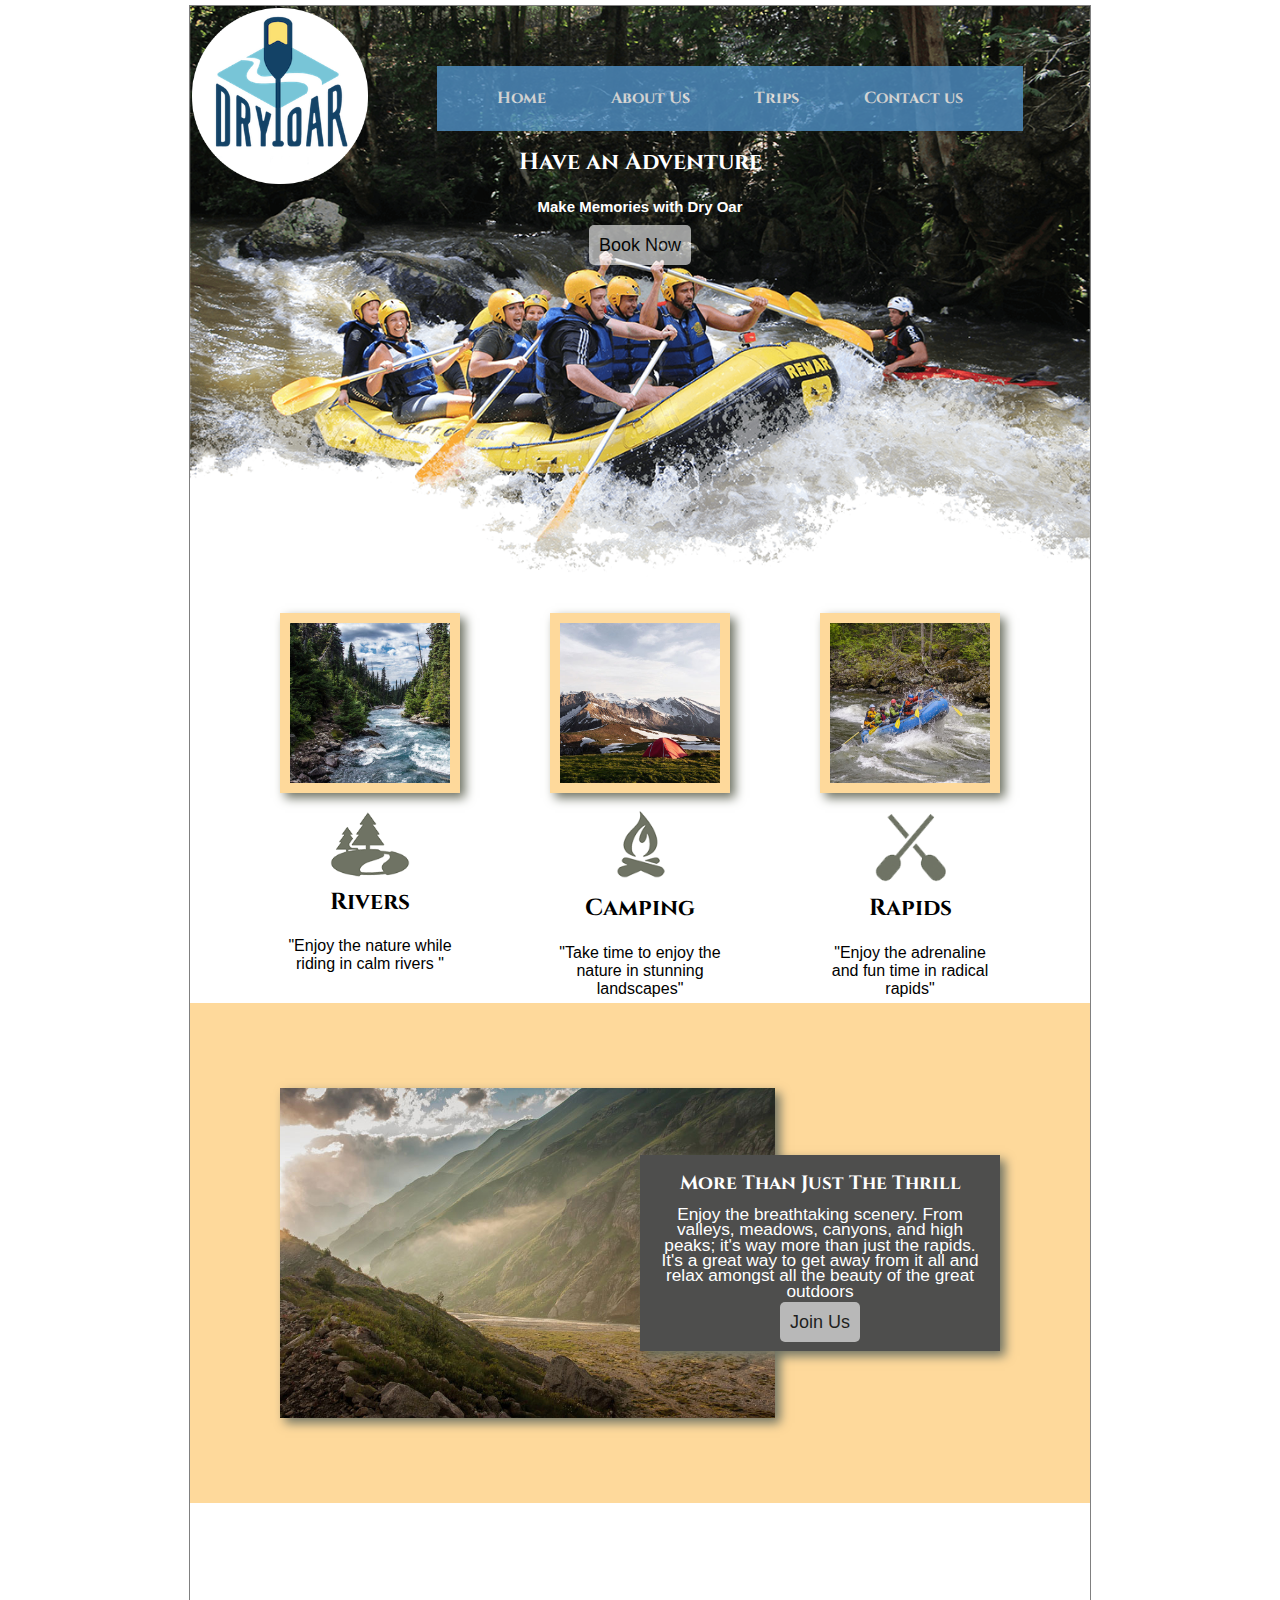
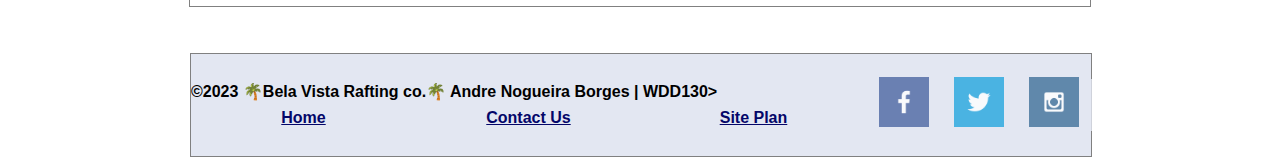
<file: wwr/index.html>
<!DOCTYPE html>
<html lang="en">
<head>
    <meta charset="UTF-8">
    <meta http-equiv="X-UA-Compatible" content="IE=edge">
    <meta name="viewport" content="width=device-width, initial-scale=1.0">
    <title>White Water Rafting co. Website Home page</title>
    <meta name="author" content="Andre Borges">
    <meta name="description" content="Andre Borges WDD130 White Water Rafting Home page">
    <link rel="stylesheet" href="styles/styles.css">
</head>
<body>
    <div id="content">
        <header>
            <a id="Logo-link" href="index.html">
                <img class="logo" src="images/logo.png" alt="Dry Oar Logo">
            </a>
            <nav>
                <a href="index.html">Home</a>
                <a href="about.html" target="_blank">About Us</a>
                <a href="trips.html" target="_blank">Trips</a>
                <a href="contactus.html" target="_blank">Contact us</a>
            </nav>

        </header>
        <div id="hero">
            <div id="hero-box">
                <img id="hero-img" src="images/hero.png" alt="People enjoying white water rafting">
            </div>
            <section id="hero-msg">
                <h1 class="home-title">Have an Adventure</h1>
                <h4>Make Memories with Dry Oar</h4>
                <div class="button-box">
                    <a class="book" href="trips.html">Book Now</a>
                </div>
            </section>

        </div>
        <main class="home-grid">
            <section class="rivers-card">
                <img class="card-img" src="images/rivers.jpg" alt="Rivers in Forest">
                <img class="icon" src="images/river_icon.png" alt="Rivers icon">
                <h2>Rivers</h2>
                <p>"Enjoy the nature while riding in calm rivers "</p>
            </section>
            <section class="camping-card">
                <img class="card-img" src="images/camping.jpg" alt="Tent in Mountains">
                <img class="icon" src="images/fire_icon.png" alt="Fire icon">
                <h2>Camping</h2>
                <p>"Take time to enjoy the nature in stunning landscapes"</p>
            </section>
            <section class="rapids-card">
                <img class="card-img" src="images/rapids.jpg" alt="Rafting Boat">
                <img class="icon" src="images/oars.png" alt="Oars icon">
                <h2>Rapids</h2>
                <p>"Enjoy the adrenaline and fun time in radical rapids"</p>
            </section>
            <div id="background"></div>
            <img class="mountains" src="images/mountains.jpg" alt="Misty Mountains">
            <section class="msg">
                <h2>More Than Just The Thrill</h2>
                <p>Enjoy the breathtaking scenery. From valleys, meadows, canyons, and high peaks; it's way more than just the rapids. It's a great way to get away from it all and relax amongst all the beauty of the great outdoors</p>
                <a class="join" href="contactus.html">Join Us</a>
            </section> 

        </main>
        <footer>
            <p><strong>&copy;2023 🌴Bela Vista Rafting co.🌴 Andre Nogueira Borges | WDD130></strong></p>
            <p id="fl"><a href="index.html"></a> Home </p>
            <p id="fln"><a href="contactus.html"></a> Contact Us </p>
            <p id="flk"><a href="site-plan-rafting.html"></a> Site Plan </p>
            <nav class="sociallinks">
                <a href="https://facebook.com" target="_blank"><img src="images/facebook.png" alt="fb icon"></a>
                <a href="https://twitter.com" target="_blank"><img src="images/twitter.png" alt="twitter icon"></a>
                <a href="https://instagram.com" target="_blank"><img src="images/instagram.png" alt="instagram icon"></a>
            </nav> 
        </footer>
    </div>
    
</body>
</html>
</file>
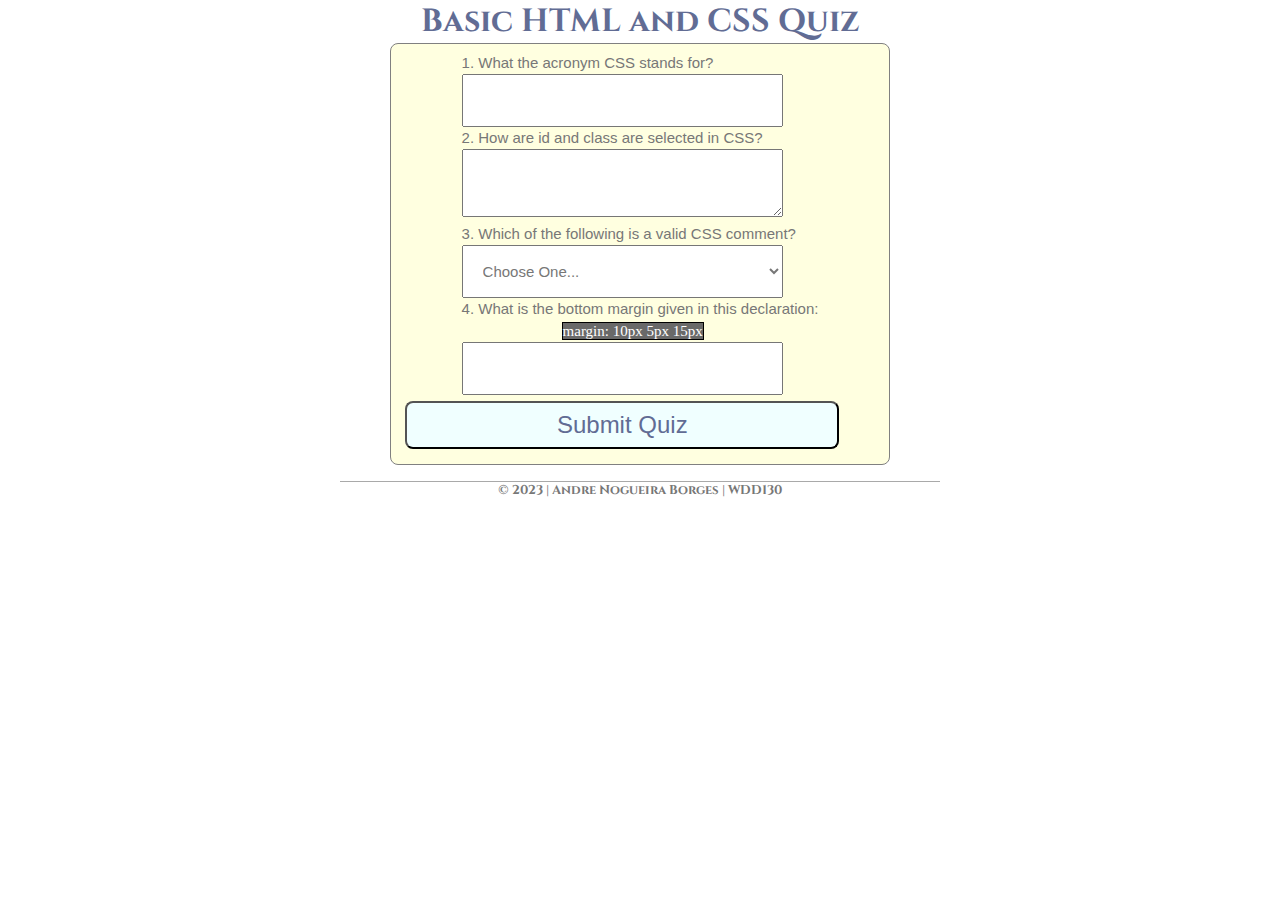
<file: quiz.html>
<!DOCTYPE html>
<html lang="en">
<head>
    <meta charset="UTF-8">
    <meta http-equiv="X-UA-Compatible" content="IE=edge">
    <meta name="viewport" content="width=device-width, initial-scale=1.0">
    <title>WDD130 | Andre Borges | Forms in HTM CSS Quiz</title>
    <meta name="author" content="Andre Nogueira Borges">
    <meta name="description" content="Practice forms in html">
    <link rel="stylesheet" href="styles/quiz.css">
</head>
<body>
    <header>
        <h1>Basic HTML and CSS Quiz</h1>
    </header>
    <main>
        <form>
            <div>
                <label for="q1"><strong>1. </strong>What the acronym CSS stands for?<br><input type="text" id="q1" name="q1"></label><br>     
                <label for="q2"><strong>2. </strong>How are id and class are selected in CSS?<br><textarea id="q2" name="q2"></textarea></label><br>
                <label for="q3"><strong>3. </strong>Which of the following is a valid CSS comment? </label><br>
                    <select id="q3" name="q3">
                        <option value="" selected disabled>Choose One...</option>
                        <option value="a1">comment: </option>
                        <option value="a2">/* */</option>
                        <option value="a3">#</option>
                        <option value="a4">None above</option>
                    </select><br>
                <label for="q4"><strong>4. </strong>What is the bottom margin given in this declaration: <br> <strong id="margin">margin: 10px 5px 15px </strong><br><input type="number" id="q4" name="q4"></label><br> 
             </div>   
        <button type="submit">Submit Quiz</button>
        </form>
    </main>
    <footer>
        <p>&copy; 2023 | Andre Nogueira Borges | WDD130</p>
    </footer>
</body>
</html>
</file>
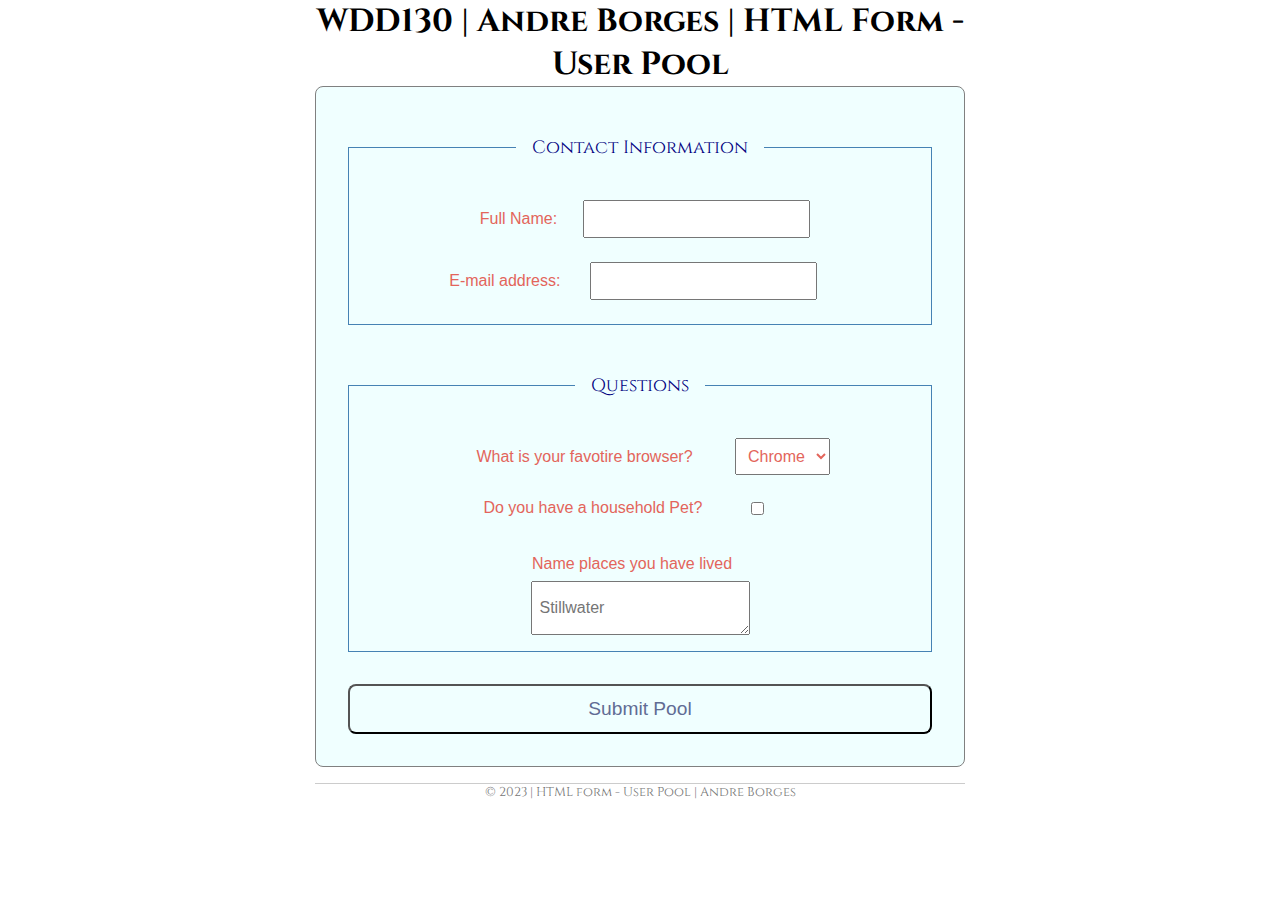
<file: week05/pool-form.html>
<!DOCTYPE html>
<html lang="en-US">
<head>
    <meta charset="UTF-8">
    <meta http-equiv="X-UA-Compatible" content="IE=edge">
    <meta name="viewport" content="width=device-width, initial-scale=1.0">
    <meta name="author" content="Andre Borges">
    <meta name="content" content="Test for forms">
    <link rel="stylesheet" href="styles/pool-form.css">
    <title>WDD130 | HTLML Form | User pool </title>
</head>
<body>
    <header>
        <h1>WDD130 | Andre Borges | HTML Form - User Pool</h1>

    </header>
    <main>
        <form>
            <fieldset>
                <legend>Contact Information</legend>
                <div class="form-item column2">
                    <label for="fname">Full Name: </label>
                    <input type="text" id="fullname" name="fullname">
                </div>
                <div class="form-item column2">
                    <label for="email">E-mail address: </label>
                    <input type="email" id="useremail" name="usermail">
                </div>
            </fieldset>
            <fieldset>
                <legend>Questions</legend>
                <div class="form-item column1">
                    <label for="braswer">What is your favotire browser? </label>
                    <select id="brawser" name="brawser">
                        <option value="chrome">Chrome</option>
                        <option value="firefox">Firefox</option>
                        <option value="safari">Safari</option>
                        <option value="edge">Edge</option>
                        <option value="other">Other</option>
                    </select>
                </div>
                <div class="form-item column1">
                    <label for="pet">Do you have a household Pet?</label>
                    <input type="checkbox" id="pet" name="pet"><br>
                </div>
                <label for="feedback">Name places you have lived</label>
                <textarea id="feedback" name="feedback" placeholder="Stillwater"></textarea>
            </fieldset>
            <button type="submit">Submit Pool</button>
        </form>

    </main>
    <footer>
        <p>&copy; 2023 | HTML form - User Pool | Andre Borges</p>
    </footer>

</body>
</html>
</file>
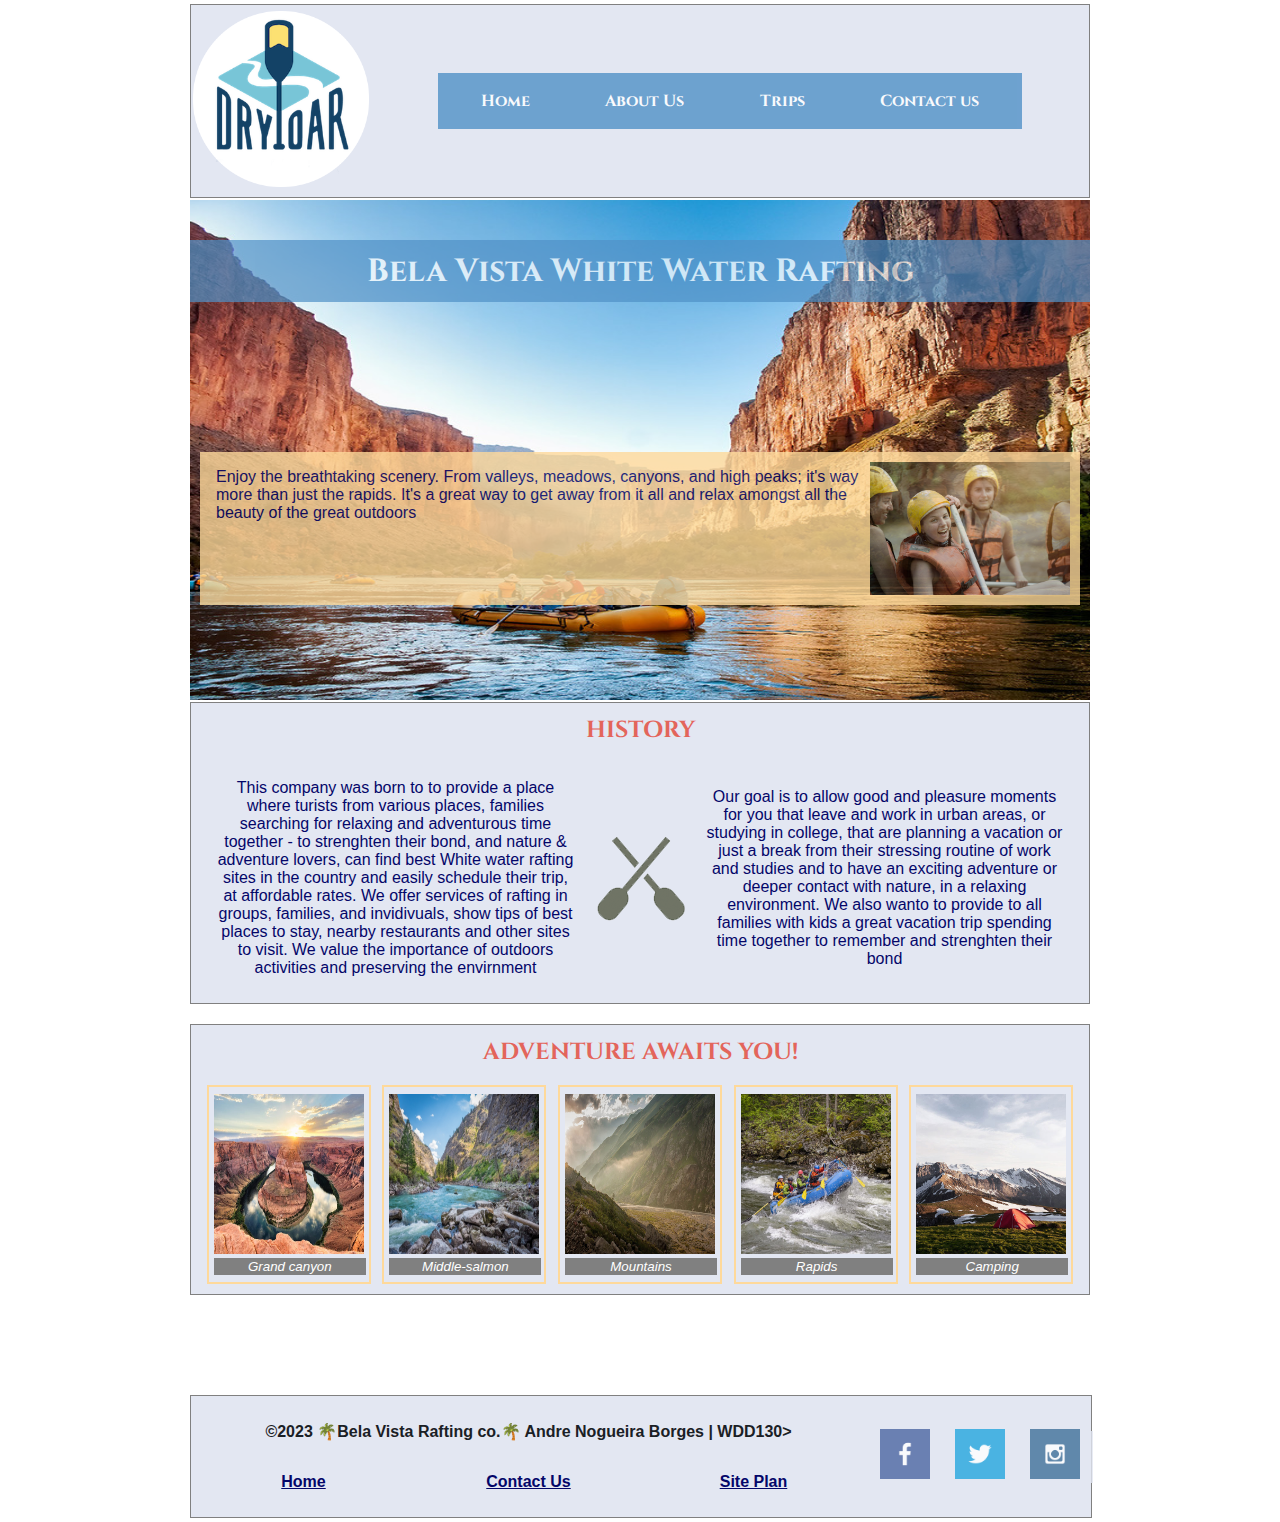
<file: wwr/about.html>
<!DOCTYPE html>
<html lang="en-US">
<head>
    <meta charset="UTF-8">
    <meta http-equiv="X-UA-Compatible" content="IE=edge">
    <meta name="viewport" content="width=device-width, initial-scale=1.0">
    <title>White Water Rafting co. Website About Us page</title>
    <meta name="author" content="Andre Borges">
    <meta name="description" content="Andre Borges WDD130 White Water Rafting About Us page">
    <link rel="stylesheet" href="styles/rafting.css">
</head>
<body>
    <header>
        <a href="index.html"><img class="logo" src="images/logo.png" alt="Rafting Site Logo" width="200"></a>
        <nav>
            <a href="index.html">Home</a>
            <a href="about.html" target="_blank">About Us</a>
            <a href="trips.html" target="_blank">Trips</a>
            <a href="contactus.html" target="_blank">Contact us</a>
        </nav>
    </header>
    <main>
        <div class="hero">
            <img src="images/rafting11_1024.jpg" alt="About Us hero image">
            <h1>Bela Vista White Water Rafting</h1>
            <article>
                <img src="images/happy.png" alt="happy clients">
                <p>Enjoy the breathtaking scenery. From valleys, meadows, canyons, and high peaks; it's way 
                more than just the rapids. It's a great way to get away from it all and relax amongst all 
                the beauty of the great outdoors</p>
            </article>
        </div>
        <section class="history">
            <h2>HISTORY</h2>
            <img src="images/oars.png" alt="oars">
            <p>This company was born to to provide a place where turists from various places, families searching
            for relaxing and adventurous time together - to strenghten their bond, and nature & adventure 
            lovers, can find best White water rafting sites in the country and easily schedule their trip, 
            at affordable rates. We offer services of rafting in groups, families, and invidivuals, 
            show tips of best places to stay, nearby restaurants and other sites to visit. We value the 
            importance of outdoors activities and preserving the envirnment</p>
            <p>Our goal is to allow good and pleasure moments for you that leave and work in urban 
            areas, or studying in college, that are planning a vacation or just a break from their stressing 
            routine of work and studies and to have an exciting adventure or deeper contact with nature, in a 
            relaxing environment. We also wanto to provide to all families with kids a great vacation trip 
            spending time together to remember and strenghten their bond</p>
        </section>
        <section class="adventure">
            <h2>ADVENTURE AWAITS YOU!</h2>
            <figure><img src="images/grand-canyon-1.jpg" alt="grand canyon"><figcaption>Grand canyon</figcaption></figure>
            <figure><img src="images/middle-salmon.jpg" alt="middle-salmon image"><figcaption>Middle-salmon</figcaption></figure>
            <figure><img src="images/mountains.jpg" alt="countains image"><figcaption>Mountains</figcaption></figure>
            <figure><img src="images/rapids.jpg" alt="rapid image"><figcaption>Rapids</figcaption></figure>
            <figure><img src="images/camping.jpg" alt="camping image"><figcaption>Camping</figcaption></figure>
        </section>
    </main>
    <footer>
        <p><strong>&copy;2023 🌴Bela Vista Rafting co.🌴 Andre Nogueira Borges | WDD130></strong></p>
        <p id="fl"><a href="index.html"></a> Home </p>
        <p id="fln"><a href="contactus.html"></a> Contact Us </p>
        <p id="flk"><a href="site-plan-rafting.html"></a> Site Plan </p>
        <nav class="sociallinks">
            <a href="https://facebook.com" target="_blank"><img src="images/facebook.png" alt="fb icon"></a>
            <a href="https://twitter.com" target="_blank"><img src="images/twitter.png" alt="twitter icon"></a>
            <a href="https://instagram.com" target="_blank"><img src="images/instagram.png" alt="instagram icon"></a>
        </nav> 
    </footer>
</body>
</html>
</file>
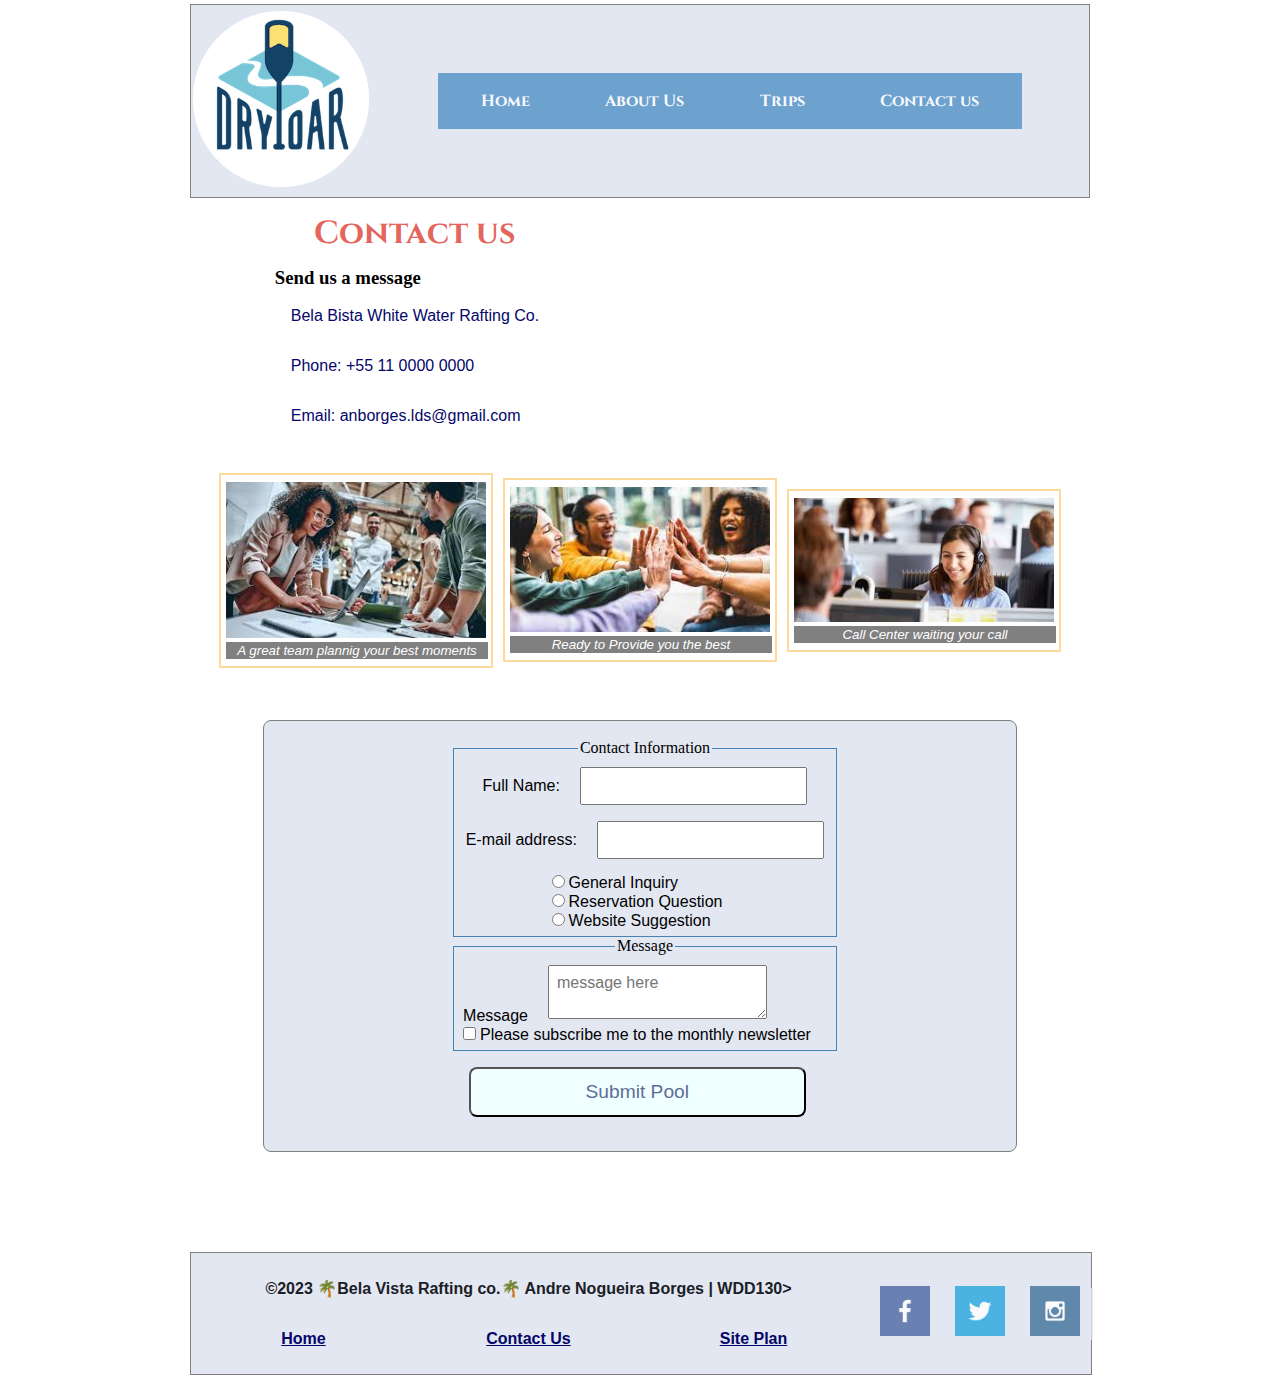
<file: wwr/contactus.html>
<!DOCTYPE html>
<html lang="en-US">
<head>
    <meta charset="UTF-8">
    <meta http-equiv="X-UA-Compatible" content="IE=edge">
    <meta name="viewport" content="width=device-width, initial-scale=1.0">
    <title>White Water Rafting co. Website Contact Us page</title>
    <meta name="author" content="Andre Borges">
    <meta name="description" content="Andre Borges WDD130 White Water Rafting Contact Us page">
    <link rel="stylesheet" href="styles/rafting.css">
</head>
<body>
    <header>
        <a href="index.html"><img class="logo" src="images/logo.png" alt="Rafting Site Logo" width="200"></a>
        <nav>
            <a href="index.html">Home</a>
            <a href="about.html" target="_blank">About Us</a>
            <a href="trips.html" target="_blank">Trips</a>
            <a href="contactus.html" target="_blank">Contact us</a>
        </nav>
    </header>
    <main class="contact">
        <div class="info">
            <h1>Contact us</h1>
            <h3>Send us a message</h3>
            <p>Bela Bista White Water Rafting Co.</p>
            <p>Phone: +55 11 0000 0000</p>
            <p>Email: anborges.lds@gmail.com</p>
        </div>
        <div class="map">
            <iframe src="https://www.google.com/maps/embed?pb=!1m18!1m12!1m3!1d29552.12308809067!2d-47.902331671472936!3d-22.201521570681443!2m3!1f0!2f0!3f0!3m2!1i1024!2i768!4f13.1!3m3!1m2!1s0x94c778394a178123%3A0xb26b81c1779f792c!2sBrotas%20-%20SP%2C%2017380-000!5e0!3m2!1spt-BR!2sbr!4v1684622603519!5m2!1spt-BR!2sbr" width="600" height="450" style="border:0;" allowfullscreen="" loading="lazy" referrerpolicy="no-referrer-when-downgrade"></iframe>
        </div>
        <div class="employee">
            <figure><img src="images/about-happy.jpg" alt="happy1"><figcaption>A great team plannig your best moments</figcaption></figure>
            <figure><img src="images/he1.jpg" alt="happy2"><figcaption></Canvas>Ready to Provide you the best</figcaption></figure>
            <figure><img src="images/he2.jpg" alt="happy3"><figcaption>Call Center waiting your call</figcaption></figure>
        </div>
        <div class="form">
            <form>
                <fieldset>
                    <legend>Contact Information</legend>
                    <div class="form-item column2">
                        <label for="fname">Full Name: </label>
                        <input type="text" id="fullname" name="fullname">
                    </div>
                    <div class="form-item column2">
                        <label for="email">E-mail address: </label>
                        <input type="email" id="useremail" name="usermail">
                    </div>
                    <div class="radio">
                        <input type="radio" id="inquiry" name="purpose" value="inquiry">
                        <label for="html">General Inquiry</label><br>
                        <input type="radio" id="question" name="purpose" value="question">
                        <label for="css">Reservation Question</label><br>
                        <input type="radio" id="suggestion" name="purpose" value="suggestion">
                        <label for="javascript">Website Suggestion</label>
                    </div>
                </fieldset>
                <fieldset>
                    <legend>Message</legend>
                    <div class="message">
                        <label for="feedback">Message</label>
                        <textarea id="feedback" name="feedback" placeholder="message here"></textarea><br>
                        <input type="checkbox" id="subscribe" name="subscribe">
                        <label for="pet">Please subscribe me to the monthly newsletter</label><br>
                    </div>
                </fieldset>
                <button type="submit">Submit Pool</button>
            </form>
            </form>
        </div>
    </main>
    <footer>
        <p><strong>&copy;2023 🌴Bela Vista Rafting co.🌴 Andre Nogueira Borges | WDD130></strong></p>
        <p id="fl"><a href="index.html"></a> Home </p>
        <p id="fln"><a href="contactus.html"></a> Contact Us </p>
        <p id="flk"><a href="site-plan-rafting.html"></a> Site Plan </p>
        <nav class="sociallinks">
            <a href="https://facebook.com" target="_blank"><img src="images/facebook.png" alt="fb icon"></a>
            <a href="https://twitter.com" target="_blank"><img src="images/twitter.png" alt="twitter icon"></a>
            <a href="https://instagram.com" target="_blank"><img src="images/instagram.png" alt="instagram icon"></a>
        </nav> 
    </footer>
</body>
</html>
</file>
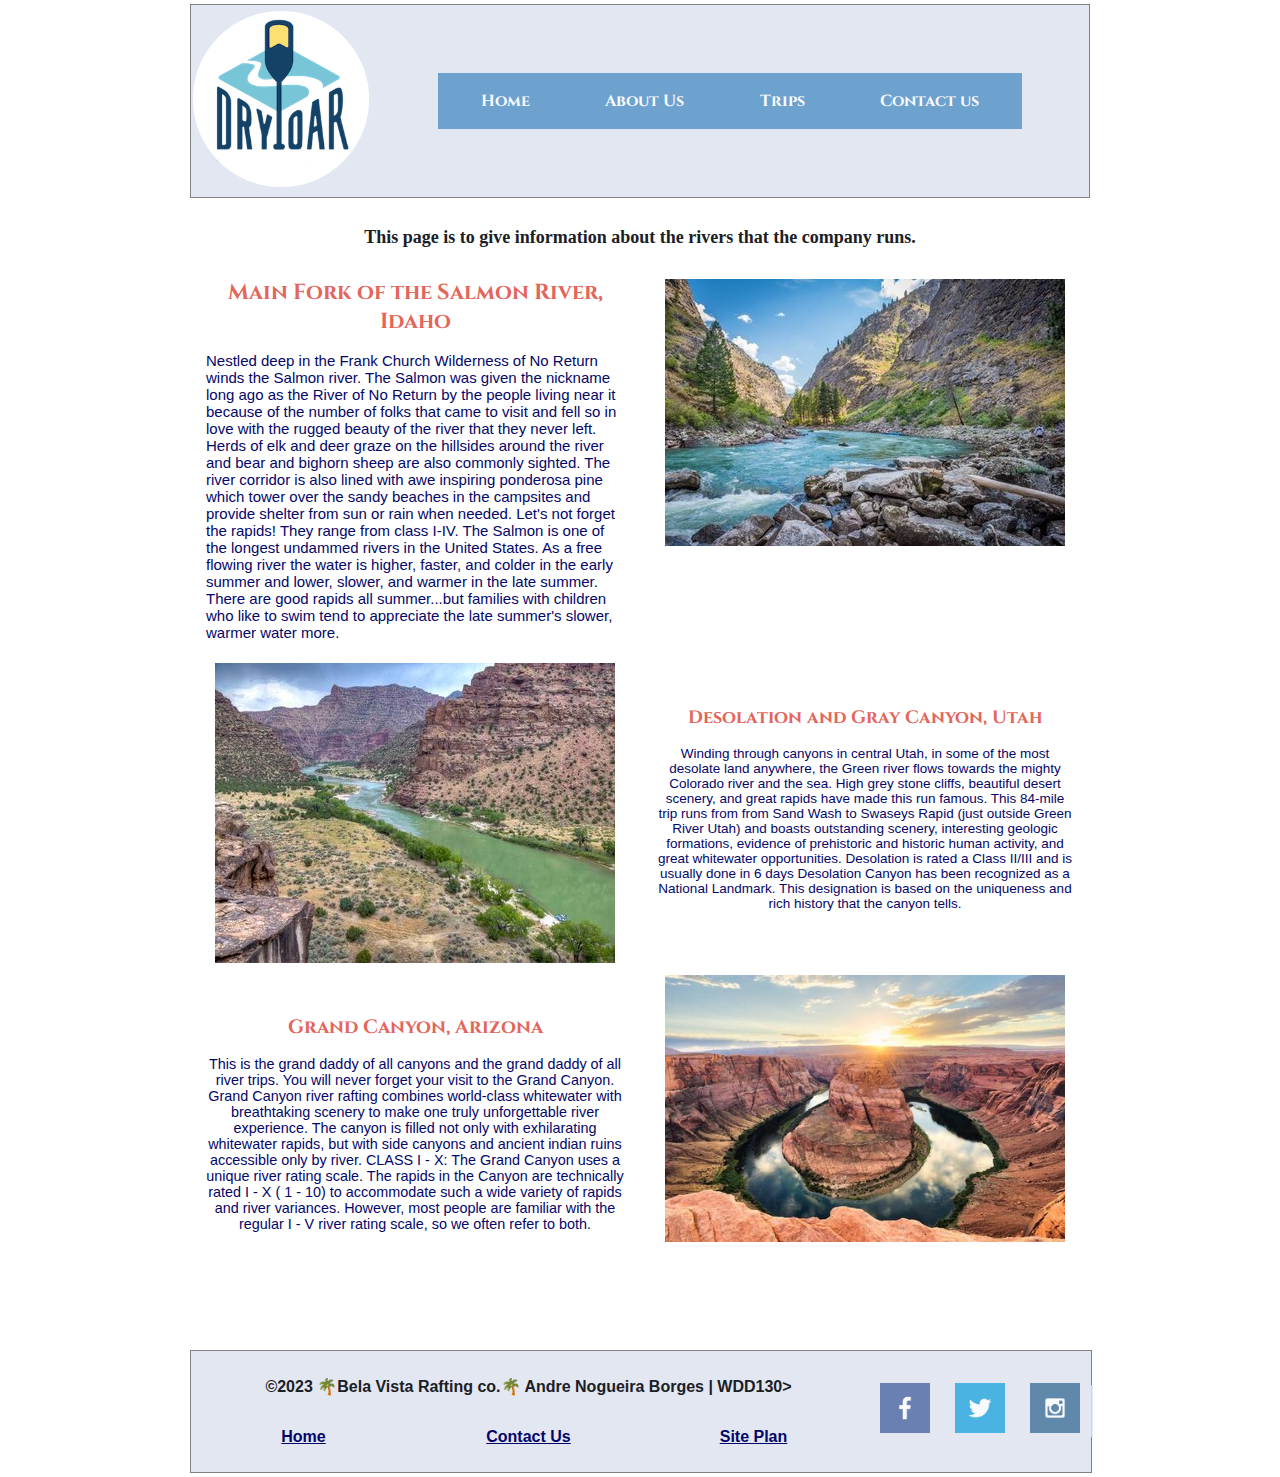
<file: wwr/trips.html>
<!DOCTYPE html>
<html lang="en-US">
<head>
    <meta charset="UTF-8">
    <meta http-equiv="X-UA-Compatible" content="IE=edge">
    <meta name="viewport" content="width=device-width, initial-scale=1.0">
    <title>White Water Rafting co. Website Trips page</title>
    <meta name="author" content="Andre Borges">
    <meta name="description" content="Andre Borges WDD130 White Water Rafting Trips page">
    <link rel="stylesheet" href="styles/rafting.css">
</head>
<body>
    <header>
        <a id="Logo-link" href="index.html">
            <img class="logo" src="images/logo.png" alt="Dry Oar Logo">
        </a>
        <nav>
            <a href="index.html">Home</a>
            <a href="about.html" target="_blank">About Us</a>
            <a href="trips.html" target="_blank">Trips</a>
            <a href="contactus.html" target="_blank">Contact us</a>
        </nav>
    </header>
    <main class="river-grid">
        <h4 id="river-page"> This page is to give information about the rivers that the company runs.</h4>
        
        <section class="salmon-img"> 
            <img src="images/rsz_1middle-salmon.jpg" alt="Salmon River image">
        </section>
        <section class="salmon-t">
            <h2 id="h"> Main Fork of the Salmon River, Idaho </h2>
            <p id="p"> Nestled deep in the Frank Church Wilderness of No Return winds the Salmon river. The Salmon was given the nickname long ago as the River of No Return by the people living near it because of the number of folks that came to visit and fell so in love with the rugged beauty of the river that they never left.
                Herds of elk and deer graze on the hillsides around the river and bear and bighorn sheep are also commonly sighted. The river corridor is also lined with awe inspiring ponderosa pine which tower over the sandy beaches in the campsites and provide shelter from sun or rain when needed.
                Let's not forget the rapids! They range from class I-IV. The Salmon is one of the longest undammed rivers in the United States. As a free flowing river the water is higher, faster, and colder in the early summer and lower, slower, and warmer in the late summer. There are good rapids all summer...but families with children who like to swim tend to appreciate the late summer's slower, warmer water more.</p>          
        </section>
        
        <section class="gray-ca">
            <img class="gray-img" src="images/rsz_gray.jpg" alt="Gray Canyon image">
        </section>
        <section class="gray-t">
            <h2 class="h"> Desolation and Gray Canyon, Utah </h2>
            <p class="p">Winding through canyons in central Utah, in some of the most desolate land anywhere, the Green river flows towards the mighty Colorado river and the sea. High grey stone cliffs, beautiful desert scenery, and great rapids have made this run famous. This 84-mile trip runs from from Sand Wash to Swaseys Rapid (just outside Green River Utah) and boasts outstanding scenery, interesting geologic formations, evidence of prehistoric and historic human activity, and great whitewater opportunities.
                Desolation is rated a Class II/III and is usually done in 6 days
                Desolation Canyon has been recognized as a National Landmark.  This designation is based on the uniqueness and rich history that the canyon tells.</p>
       
        </section>
        <section class="grand-ca">
            <img class="grand-img" src="images/rsz_1grand-canyon-1.jpg" alt="Grand Canyon image" width="400">
        </section>
        <section class="grand-t">
            <h2 class="h"> Grand Canyon, Arizona </h2>
            <p class="p">This is the grand daddy of all canyons and the grand daddy of all river trips. You will never forget your visit to the Grand Canyon.
                Grand Canyon river rafting combines world-class whitewater with breathtaking scenery to make one truly unforgettable river experience. The canyon is filled not only with exhilarating whitewater rapids, but with side canyons and ancient indian ruins accessible only by river.
                CLASS I - X: The Grand Canyon uses a unique river rating scale. The rapids in the Canyon are technically rated I - X ( 1 - 10) to accommodate such a wide variety of rapids and river variances. However, most people are familiar with the regular I - V river rating scale, so we often refer to both.</p>
      
        </section>
        
    </main>
    <footer>
        <p><strong>&copy;2023 🌴Bela Vista Rafting co.🌴 Andre Nogueira Borges | WDD130></strong></p>
        <p id="fl"><a href="index.html"></a> Home </p>
        <p id="fln"><a href="contactus.html"></a> Contact Us </p>
        <p id="flk"><a href="site-plan-rafting.html"></a> Site Plan </p>
        <nav class="sociallinks">
            <a href="https://facebook.com" target="_blank"><img src="images/facebook.png" alt="fb icon"></a>
            <a href="https://twitter.com" target="_blank"><img src="images/twitter.png" alt="twitter icon"></a>
            <a href="https://instagram.com" target="_blank"><img src="images/instagram.png" alt="instagram icon"></a>
        </nav> 
    </footer>    
</body>
</html>
</file>
<file: wwr/styles/styles.css>
@import url('https://fonts.googleapis.com/css2?family=Cinzel:wght@400;500&display=swap');


#content {
    max-width: 900px; border: 1px solid gray;
    max-height: 1600px; margin: 5px auto;
}
header {
    display: grid;
    grid-template-columns: 180px auto;
}
nav {
    display: flex; justify-content: space-evenly; align-items: center; justify-self: center; align-self: center;
    background-color: #5091C7;
    padding: 5px; font-weight:bold; width:80%; opacity: 0.8; height: 55px;
}
nav a {
    color: white; text-decoration: none; padding:10px; font-family: Cinzel, Helvetica, sans-serif;

}
.logo {
    width: 100%;
}
#logo-link {
    padding-top: 5px; justify-self: center; align-self: center;
}
nav a:hover {
    background-color: #5091C7;
    color: #040669;
}
#hero {
    display: grid;
    grid-template-columns: 1fr 3fr 1fr;
    margin-top: -185px;
}
#hero-box {
    grid-column: 1/4;
    grid-row: 1/3;
    z-index: -1;
}
#hero-msg {
    grid-column: 2/3;
    grid-row: 1/2;
    margin-top: 140px; padding: 0;
}
#hero-msg h4 {
    color: white; font-size: 15px; padding: 1px;
}
#hero-img {
    width: 100%;
}
#hero-msg h1, #hero-msg h4 {
    text-align: center;
    color: white; padding: 0px;
}
.home-grid {
    display: grid;
    grid-template-columns: repeat(10, 1fr);
}
.card-img, .mountains {
    width: 100%;
}
.rivers-card {
    grid-column: 2/4;
    grid-row: 2/3;
}
.camping-card {
    grid-column: 5/7;
    grid-row: 2/3;
}
.rapids-card {
    grid-column: 8/10;
    grid-row: 2/3;
}
.home-title, h2 {
    font-family: Cinzel, serif;
    font-size: 1.45em;
    margin-top: 1px; padding: 0px;
}
.mountains {
    width: 100%;
    grid-column: 2/7;
    grid-row: 5/8;
    box-shadow: 5px 5px 10px #6f7364;
}
.rivers-card, .camping-card, .rapids-card {
    margin: 5px auto;
} 
.button-box {
    text-align: center;
}
main section {
    text-align: center;
}
main section img {
    box-sizing: border-box;
}
#background {
    height: 500px;
    background-color: #FED99B;
    grid-column: 1/11;
    grid-row: 4/9;
}
.mountains{
    width: 110%;
}
body {
    font-family: Verdana, Helvetica, sans-serif;
    Margin: 0;
    padding: 0;
}
p {
    margin: 0;
}
.book, .join {
    background-color: rgb(255, 255, 255); opacity: .6;
    color: black;
    text-decoration: none;
    padding: 10px 10px;
    margin-top: 20px;
    font-size: 18px;
    border-radius: 5px;

}
.book:hover, .join:hover {
    background-color: #5091C7;
    color:rgb(255, 255, 255);
}
.msg {
    background-color:#4e4e4d;
    font-size: 1.2em;
    border:#1a2025;
    line-height: .8em;
    padding: 20px;
    grid-column: 6/10;
    grid-row: 6/7;
    box-shadow: 5px 5px 10px #6f7364;
}
.icon {
    padding-top: 10px;
}
.home-title {
    color: black;
}
h4 {
    color:#1a2025;
}
.msg h2 {
    font-family: Cinzel, serif;
    color: white;
    font-size: 1em;
}
.msg p {
    color: white;
    font-size: .9em;
    padding-bottom: 15px;
}
footer {
    display: grid;  margin-top: 150px; align-items: center; padding: 25px 0px 25px;
    grid-template-columns: 1fr 1fr 1fr 1fr; width: 100%;
    background-color: #E3E7F2; border: 1px solid gray;
}
footer p{grid-area: 1/1/2/4;}
#fl{grid-area: 2/1/3/2; text-align: center; font-weight: bold; text-decoration: underline;color:#040669}
#fln{grid-area: 2/2/3/3; text-align: center; font-weight: bold; text-decoration: underline;color:#040669}
#flk{grid-area: 2/3/3/4; text-align: center; font-weight: bold; text-decoration: underline;color:#040669}
.sociallinks {
    display: flex; justify-content:space-around; grid-area: 1/4/3/5;
    background-color: #E3E7F2;
    padding: 1px; width:100%; opacity: 0.8; max-height: 50px;
}
.sociallinks a {
    padding: 1px;background-color: #E3E7F2; border:none;
}
.sociallinks img {
    width: 50px; max-height: 50px;
}
.icon {
    width: 80px;
}
.card-img {
    border: 10px solid #FED99B;
    transition: transform .5s;
    box-shadow: 5px 5px 10px #6f7364;
}
.card-img:hover {
    opacity: .6;
    transform: scale(1.1);
}
.river-grid {
    display: grid;
    grid-template-columns: repeat(12, 1fr);
    border-color: #040669;
}
#river-page {
    grid-column: 1/13;
    grid-row: 1/2;
}
.salmon-img {
    grid-column: 9/13;
    grid-row: 2/5;
    width: 100%;
}
.salmon-t {
    grid-column: 1/8;
    grid-row: 2/5;
    align-self: center;
    justify-content: left;
    font-size:large
}
.gray-ca {
    grid-column: 1/5;
    grid-row: 6/9;
    width: 100%;
}
.gray-t {
    grid-column: 6/13;
    grid-row: 6/9;
    align-self: center;
    justify-content: right;
    font-size: large;
}
.grand-ca {
    grid-column: 9/13;
    grid-row: 10/13;
    width: 100%;
}
.grand-t {
    grid-column: 1/8;
    grid-row: 10/13;
    align-self: center;
    justify-content: left;
    font-size: large;
}
#p {
    font-size: .9em;
}
#h {
    font-size: larger;
}

@media screen and (max-width: 900px) {
    #hero, .home-grid {
        display: block;
        height: auto;
    }
    nav, footer {
        flex-direction: column;
    }
    nav a {
        display: block;
        padding: 15px;
    }
    #hero {
        margin-top: 0;
    }
    #hero-msg {
        margin-top: 0;
    }
    #hero-msg h4 {
        display: none;
    }
    .home-title {
        font-size: 25px;
        color: #6f7364;
    }
    .rivers-card, .camping-card, .rapids-card { 
        margin: 50px auto;
        width: 60%;
    }
    #background {
        display: none;
    }
    .mountains, .msg {
        width: 80%;
        display: block;
        margin: 0 auto;
    }
    footer {
        margin-top: 25px;
    }
}
</file>
<file: styles/quiz.css>
@import url('https://fonts.googleapis.com/css2?family=Cinzel:wght@400;500&display=swap');

* {
    margin: 0 auto;
    padding: 0;
    box-sizing: border-box;
    max-width: 600px;
    align-content: center;
}
body {
    font-family: Cinzel, Helvetica, sans-serif;
    font-weight: bold; 
}
header {
    margin: 0 auto;
    width: 600px;
}
h1 {
    font-family: Cinzel;
    font-weight: bold; text-align: center; color:#616C94;
}
form {
    width: 500px;
    margin: 0 auto; padding: .5rem; border: 1px solid gray;
    border-radius: .5rem;
    background-color: lightyellow;
    display: grid;
    font-weight: 200;
}
label, input, button, select, textarea {
    font-family: Verdana, Tahoma, sans-serif;
    color: #777; width:90%; align-items: center;
}
label {
    text-align: left; padding-right: .5rem; font-size: 15px; margin-bottom: 1rem;
}
input, select, textarea {
    font-size: 15px; padding: 1rem;
}
button{
    margin: .4rem; align-items: center;
    background-color: azure; color:#616C94; border-radius: .5rem; padding: .5rem; font-size: 1.5rem;
}
button:hover {
    opacity: .7;
    transform: scale(1.1);
    background-color: blue; color:aliceblue;
}
footer{
    margin: 1rem auto;
    width: 600px; text-align: center;font-size: .8em; color: #777 ;border-top: 1px solid darkgray;
}
#margin {
    align-items: center; text-align: center; background-color: dimgrey; border: 1px solid black;
    margin: 100px; 
    color:white; font-family: 'Times New Roman', Times, serif;
}
</file>
<file: week05/styles/pool-form.css>
@import url('https://fonts.googleapis.com/css2?family=Cinzel:wght@400;500&display=swap');

* {
    margin: 0 auto;
    padding: 0;
    box-sizing: border-box;
    max-width: 900px;
    align-content: center;
}
body {
    font-family: Cinzel, Helvetica, sans-serif;

}
header {
    margin: 0 auto;
    width: 650px;
}
h1 {
    font-family: Cinzel;
    font-weight: bold; text-align: center;
}
form {
    width: 650px;
    margin: 0 auto; padding: 1rem; border: 1px solid gray;
    border-radius: .5rem;
    background-color: azure;
    display: grid;
}
fieldset{
    display: grid;
    grid-gap: .5rem; margin: 1rem; border: 1px solid steelblue;
    padding: 1rem;
}
legend{
    padding: 1rem; color:navy; font-size: large;
}
label, input, button, select, textarea {
    font-family: Verdana, Tahoma, sans-serif;
    color: #E3655B;
}
label {
    text-align: right; padding-right: 1rem;
}
input, select, textarea {
    font-size: 16px;padding: .5rem;
}
input [type="checkbox"]{
    width: 22px; height: 22px; vertical-align: bottom;
}
button{
    margin: 1rem;
    background-color: azure; color:#616C94; border-radius: .5rem; padding: .75rem; font-size: 1.2rem;
}
button:hover {
    opacity: .7;
    transform: scale(1.1);
    background-color: darkgreen; color:aliceblue;
}
footer{
    margin: 1rem auto;
    width: 650px; text-align: center;font-size: .8em; color: #777 ;border-top: 1px solid #ccc;
}
.form-item{
    display: grid;align-items: center;
}
.column1{
    grid-template-columns: 3fr 1fr;
    margin: .5rem auto;
}
.column2{
    grid-template-columns: 1fr 2fr;
    margin: .5rem auto;
}
</file>
<file: wwr/styles/rafting.css>
@import url('https://fonts.googleapis.com/css2?family=Cinzel:wght@400;500&display=swap');

:root {
    --primary-color: #E3E7F2;
    --secondary-color: #616C94;
    --accent1-color: #E3655B;
    --accent2-color: #FED99B;

    --heading-font: Cinzel, serif;
    --paragraph-font: Verdana, Helvetica, sans-serif;

    --headline-color-on-white: #1a2025;  /* headlines on a white background */ 
    --headline-color-on-color: #616C94; /* headlines on a colored background */ 
    --paragraph-color-on-white: #040669; /* paragraph text on a white background */ 
    --paragraph-color-on-color: #616C94; /* paragraph text on a colored background */ 
    --paragraph-background-color: #FED99B  ;
    --nav-link-color: #5091C7;
    --nav-background-color: #E3E7F2;
    --nav-hover-link-color: rgb(255, 255, 255);
    --nav-hover-background-color: #5091C7;
}
* {
    max-width: 900px;
    margin: 2px auto;
}
.logo {
    width: 180px;
}
h1, h2 {
    color: #E3655B;
    font-family: Cinzel, serif;
    padding: 10px; margin: auto; text-align: center;
}
p {
    font-family: Verdana, Helvetica, sans-serif;
    color:#040669; padding: 1rem; margin: auto;
}
header {
    display: grid;
    grid-template-columns: 180px 1fr;
    align-items: center; background-color: #E3E7F2; border: 1px solid gray;
}
nav {
    display: flex; justify-content: space-evenly; align-items: center; 
    background-color: #5091C7;
    padding: 5px; font-weight:bold; width:80%; opacity: 0.8;
}
nav a {
    color: white; text-decoration: none; padding:10px; font-family: Cinzel, Helvetica, sans-serif;
}
a:hover {
    background-color: azure; color:blue;
}
.hero {
    position: relative;
}
.hero h1 {
    position: absolute; top: 40px; left: 0; right: 0;
    color: white; text-align: center; background-color: #5091C7;
    opacity: 0.7; padding: 0.6rem; border: 1px;
}
.hero article{
    position: absolute; top: 50%; left:10px; right: 10px;
    background-color: #FED99B; opacity: 0.8;
    justify-content: center; 
}
.hero img {
    display: block;
    width: 100%;
    height: auto; max-height: 500px; 
}
.hero article img {
    float: right; opacity: 1;
    width: 200px; padding: 10px; margin: auto; 
}
.history {
    display: grid;
    grid-template-columns: 1fr 100px 1fr;
    grid-template-rows: 50px 1fr;
    padding: 10px; border: 1px solid gray; margin-bottom: 20px;
    background-color: #E3E7F2;
}
.history h2{
    grid-column: 1/4;
    grid-row: 1/2; 
}
.history img{ 
    grid-column: 2/3;
    grid-row: 2/3; align-self: center;
}
.adventure {
    display: grid; background-color: #E3E7F2;
    grid-template-columns: repeat(5, 1fr);
    grid-template-rows: 50px 1fr;
    padding: 10px; border: 1px solid gray; margin-bottom: 20px;
}
.adventure h2 {
    grid-column: 1/6;
    grid-row: 1/2; 
}
.adventure img {
    grid-column: 1/6;
    grid-row: 2/3;
    display:flex;
    width:150px; height: 160px; 
}
figure {
    border: 2px solid #FED99B;
    display: flex;
    flex-flow: column;
    padding: 5px;
    max-width: 220px;
    margin: auto;
}
figure:hover {
    opacity: .6;
    transform: scale(1.1);
}
figcaption {
    background-color: gray;
    color: #fff;
    font: italic smaller sans-serif;
    padding: 1px;
    text-align: center; width:100%;
}
footer {
    display: grid;  margin-top: 100px; align-items: center; padding: 10px 0px 10px 0px;
    grid-template-columns: 1fr 1fr 1fr 1fr; width: 100%;
    background-color: #E3E7F2; border: 1px solid gray;
}
footer p{grid-area: 1/1/2/4; color:#1a2025}
#fl{grid-area: 2/1/3/2; text-align: center; font-weight: bold; text-decoration: underline;color:#040669}
#fln{grid-area: 2/2/3/3; text-align: center; font-weight: bold; text-decoration: underline;color:#040669}
#flk{grid-area: 2/3/3/4; text-align: center; font-weight: bold; text-decoration: underline;color:#040669}
.sociallinks {
    display: flex; justify-content:space-around; grid-area: 1/4/3/5;
    background-color: #E3E7F2;
    padding: 1px; width:100%; opacity: 0.8; max-height: 50px;
}
.sociallinks a {
    padding: 1px;background-color: #E3E7F2; border:none;
}
.sociallinks img {
    width: 50px; max-height: 50px;
}
.icon {
    width: 80px;
}
.contact {
    display: grid;
    grid-template-columns: 1fr 1fr 1fr 1fr;
    grid-template-rows: 220px 300px 1fr;
}
.info{
    grid-area: 1/1/2/3;/* row/column/row/column */ height: 220px;
    align-items: start;
}
.info h1, .info h3, .info p { align-content: start;}
.map {
    grid-area: 1/3/2/5; border-radius: .5rem;
    width: 100%; align-self: center; height: 220px;
}
iframe {
    width: 100%; align-self: center; max-height: 220px;
}
.employee {
    grid-area: 2/1/3/5;
    display: flex; justify-content: space-around; align-items: center;
}
.employee figure {
    border: 2px solid #FED99B;
    padding: 5px;
    max-width: 300px;
    margin: 5px;
}
.employee figure img{
    width: 260px;
}
.form {
    grid-area: 3/1/4/5; width: 80%;
    margin: 0 auto; padding: 1rem; border: 1px solid gray;
    border-radius: .5rem;
    background-color: #E3E7F2;
    display: grid;
}
fieldset{
    display: grid; width: 100%;
    grid-gap: .5rem; margin: 0; border: 1px solid steelblue;
    padding: .25rem;
}
label, input, button, select, textarea {
    font-family: Verdana, Tahoma, sans-serif;
    color: black;
}
label {
    text-align: right; padding-right: 1rem;
}
input, select, textarea {
    font-size: 16px;padding: .5rem; 
}
button{
    margin: 1rem; width: 90%;
    background-color: azure; color:#616C94; border-radius: .5rem; padding: .75rem; font-size: 1.2rem;
}
button:hover {
    opacity: .7;
    transform: scale(1.1);
    background-color: darkgreen; color:aliceblue;
}
#content {
    max-width: 900px; border: 1px solid gray;
    max-height: 1600px; margin: 5px auto;
}
#hero {
    display: grid;
    grid-template-columns: 1fr 3fr 1fr;
    margin-top: -180px;
}
#hero-box {
    grid-column: 1/4;
    grid-row: 1/3;
    z-index: -1;
}
#hero-msg {
    grid-column: 2/3;
    grid-row: 1/2;
    margin-top: 180px; padding: 0;
}
#hero-msg h4 {
    color: white; font-size: 15px; padding: 1px;
}
#hero-img {
    width: 100%;
}
#hero-msg h1, #hero-msg h4 {
    text-align: center;
    color: white; padding: 0px;
}
.home-grid {
    display: grid;
    grid-template-columns: repeat(10, 1fr);
}
.card-img, .mountains {
    width: 100%;
}
.rivers-card {
    grid-column: 2/4;
    grid-row: 2/3;
}
.camping-card {
    grid-column: 5/7;
    grid-row: 2/3;
}
.rapids-card {
    grid-column: 8/10;
    grid-row: 2/3;
}
.home-title, h2 {
    font-family: Cinzel, serif;
    font-size: 1.45em;
    margin-top: 1px; padding: 0px;
}
.mountains {
    width: 100%;
    grid-column: 2/8;
    grid-row: 5/8;
    box-shadow: 5px 5px 10px #6f7364;
}
.rivers-card, .camping-card, .rapids-card {
    margin: 5px auto;
} 
.button-box {
    text-align: center;
}
main section {
    text-align: center;
}
main section img {
    box-sizing: border-box;
}
#background {
    height: 400px;
    background-color: #FED99B;
    grid-column: 1/11;
    grid-row: 4/9;
}
.book, .join {
    background-color: rgb(255, 255, 255); opacity: .6;
    color: black;
    text-decoration: none;
    padding: 10px 10px;
    margin-top: 20px;
    font-size: 18px;
    border-radius: 5px;

}
.book:hover, .join:hover {
    background-color: #5091C7;
    color:rgb(255, 255, 255);
}
.msg {
    background-color:#4e4e4d;
    font-size: 1.2em;
    border:#1a2025;
    line-height: .8em;
    padding: 20px;
    grid-column: 6/10;
    grid-row: 6/7;
    box-shadow: 5px 5px 10px #6f7364;
}
.icon {
    padding-top: 10px;
}
.home-title {
    color: black;
}
h4 {
    color:#1a2025;
}
.msg h2 {
    font-family: Cinzel, serif;
    color: white;
    font-size: 1em;
}
.msg p {
    color: white;
    font-size: .9em;
    padding-bottom: 15px;
}
.card-img {
    border: 10px solid #FED99B;
    transition: transform .5s;
    box-shadow: 5px 5px 10px #6f7364;
}
.card-img:hover {
    opacity: .6;
    transform: scale(1.1);
}
.river-grid {
    display: grid; max-width: 900px;
    grid-template-columns: repeat(12, 1fr);
    border-color: #040669;
}
#river-page {
    grid-column: 1/13;
    grid-row: 1/2; padding: 25px; font-size: large;
}
.salmon-img {
    grid-column: 7/13;
    grid-row: 2/6;
    width: 100%;
}
.salmon-t {
    grid-column: 1/7;
    grid-row: 2/6;
    align-self: center; text-align: left; padding: 0;
    justify-content: left;
    font-size: 15px;
}
.gray-ca {
    grid-column: 1/7;
    grid-row: 6/9;
    width: 100%;
}
.gray-t {
    grid-column: 7/13;
    grid-row: 6/9;
    align-self: center;
    justify-content: right;
    font-size: 15px;
}
.grand-ca {
    grid-column: 7/13;
    grid-row: 9/13;
    width: 100%;
}
.grand-t {
    grid-column: 1/7;
    grid-row: 10/13;
    align-self: center;
    justify-content: left;
    font-size: 16px;
}
.p {
    font-size: .9em;
}
.h {
    font-size: larger;
}
</file>
